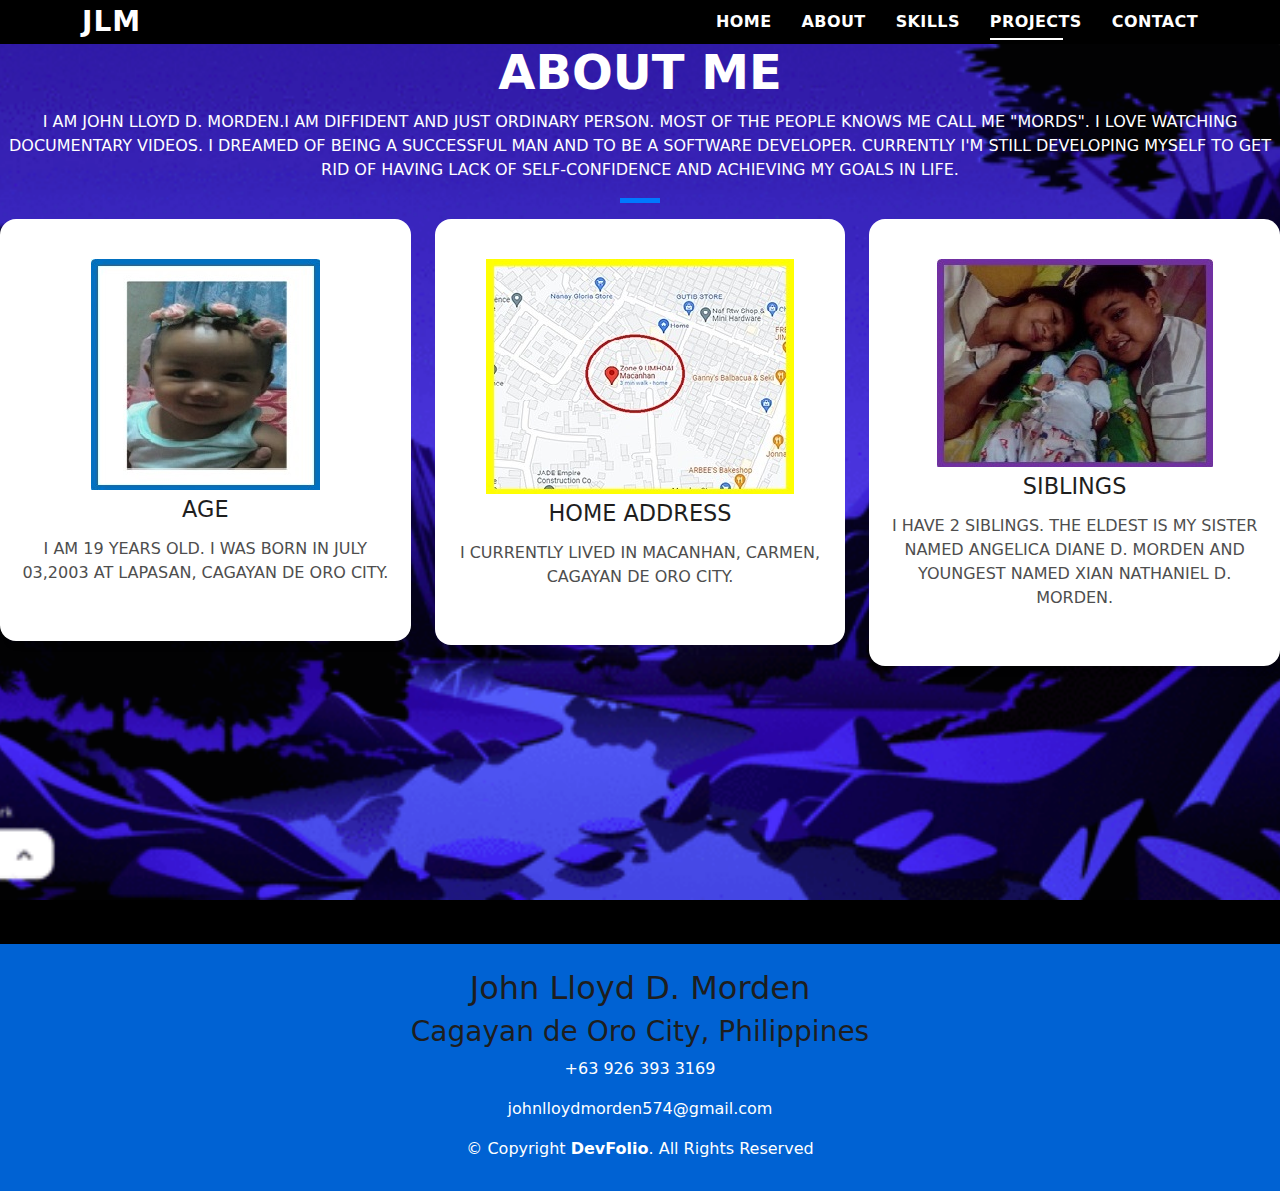
<file: about.html>
<!DOCTYPE html>
<html lang="en">

<head>
  <meta charset="utf-8">
  <meta content="width=device-width, initial-scale=1.0" name="viewport">

  <title>JLM </title>
  <meta content="" name="description">
  <meta content="" name="keywords">

  <!-- Favicons -->
  <link href="assets/img/favicon.png" rel="icon">
  <link href="assets/img/apple-touch-icon.png" rel="apple-touch-icon">

  <!-- Vendor CSS Files -->
  <link href="assets/vendor/bootstrap/css/bootstrap.min.css" rel="stylesheet">
  <link href="assets/vendor/bootstrap-icons/bootstrap-icons.css" rel="stylesheet">
  <link href="assets/vendor/glightbox/css/glightbox.min.css" rel="stylesheet">
  <link href="assets/vendor/swiper/swiper-bundle.min.css" rel="stylesheet">

  <!-- Template Main CSS File -->
  <link href="assets/css/style.css" rel="stylesheet">

  <!-- =======================================================
  * Template Name: DevFolio - v4.10.0
  * Template URL: https://bootstrapmade.com/devfolio-bootstrap-portfolio-html-template/
  * Author: BootstrapMade.com
  * License: https://bootstrapmade.com/license/
  ======================================================== -->
</head>

<body>

  <!-- ======= Header ======= -->
  <header id="header" class="fixed-top">
    <div class="container d-flex align-items-center justify-content-between">

      <h1 class="logo"><a href="index.html">JLM</a></h1>
      <!-- Uncomment below if you prefer to use an image logo -->
      <!-- <a href="index.html" class="logo"><img src="assets/img/logo.png" alt="" class="img-fluid"></a>-->

      <nav id="navbar" class="navbar">
        <ul>
          <li><a class="nav-link " href="index.html">Home</a></li>
          
          <li><a class="nav-link" href="about.html">About</a></li>
          <li><a class="nav-link" href="skills.html">Skills</a></li>
          <li><a class="nav-link active" href="projects.html">Projects</a></li>
          <li><a class="nav-link" href="contact.html">Contact</a></li>
        
          
        </ul>
        <i class="bi bi-list mobile-nav-toggle"></i>
      </nav><!-- .navbar -->

    </div>
  </header><!-- End Header -->
</body>
</body>
<body>

    <!-- ======= About Section ======= -->
    <section id="about" class="services-mf pt-30 route">
        <div id="hero" class="hero route bg-image" style="background-image: url(assets/img/b1.gif)">
          <div class="row">
            <div class="col-sm-12">
              <div class="title-box text-center">
                <h3 class="title-a">
                  About Me
                </h3>
                <p class="subtitle-a">
                  I AM JOHN LLOYD D. MORDEN.I AM DIFFIDENT AND JUST ORDINARY PERSON. 
                  MOST OF THE PEOPLE KNOWS ME CALL ME "MORDS". I LOVE WATCHING DOCUMENTARY VIDEOS. 
                  I DREAMED OF BEING A SUCCESSFUL MAN AND TO BE A SOFTWARE DEVELOPER.
                  CURRENTLY I'M STILL DEVELOPING MYSELF TO GET RID OF HAVING LACK OF SELF-CONFIDENCE AND ACHIEVING MY GOALS IN LIFE. 
  
  
                </p>
                <div class="line-mf"></div>
              </div>
            </div>
          </div>
          <div class="row">
            <div class="col-md-4">
              <div class="service-box">
                <div class="work-img">
                  <img src="assets/img/born.jpg" alt="" class="img-fluid">
                </div>
                <div class="service-content">
                  <h2 class="s-title">AGE</h2>
                  <p class="s-description text-center-justify">
                  I AM 19 YEARS OLD. I WAS BORN IN JULY 03,2003 AT LAPASAN, CAGAYAN DE ORO CITY.       
                  </p>
                </div>
              </div>
            </div>
            <div class="col-md-4">
              <div class="service-box">
                <div class="work-img">
                  <img src="assets/img/address.jpg" alt="" class="img-fluid">
                </div>
                <div class="service-content">
                  <h2 class="s-title">Home Address</h2>
                  <p class="s-description text-center-justify">
                    I CURRENTLY LIVED IN MACANHAN, CARMEN, CAGAYAN DE ORO CITY.
  
                  </p>
                </div>
              </div>
            </div>
            <div class="col-md-4">
              <div class="service-box">
                <div class="work-img">
                  <img src="assets/img/sibs.jpg" alt="" class="img-fluid">
                </div>
                <div class="service-content">
                  <h2 class="s-title">SIBLINGS</h2>
                  <p class="s-description text-center">
                    I HAVE 2 SIBLINGS. THE ELDEST IS MY SISTER NAMED ANGELICA DIANE D. MORDEN AND YOUNGEST NAMED XIAN NATHANIEL D. MORDEN.
                  </p>
                </div>
              </div>
            </div>
            
          </div>
        </div>
      </section><!-- End Services Section -->
  
  
    <!-- ======= Footer ======= -->
  <footer>
    <div class="footer wow fadeIn" data-wow-delay="0.5s">
      <div class="container-fluid">
          <div class="container">
              <div class="footer-info">
                  <h2>John Lloyd D. Morden</h2>
                  <h3> Cagayan de Oro City, Philippines</h3>
                  <div class="footer-menu">
                      <p>+63 926 393 3169</p>
                      <p>johnlloydmorden574@gmail.com</p>
                  </div>
                  <div class="footer-social">
                      <a href="https://www.facebook.com/johnlloyd.morden.9"><i class="fab fa-facebook-f"></i></a>
                      <a href="https://www.youtube.com/channel/UCdOK4f7aM480n1m1QAoEcnA"><i class="fab fa-youtube"></i></a>
                      <a href="https://twitter.com/majapam"><i class="fab fa-instagram"></i></a>
                  </div>
              </div>
          </div>
    <div class="container">
      <div class="row">
        <div class="col-sm-12">
          <div class="copyright-box">
            <p class="copyright">&copy; Copyright <strong>DevFolio</strong>. All Rights Reserved</p>
            <div class="credits">
              <!--
              All the links in the footer should remain intact.
              You can delete the links only if you purchased the pro version.
              Licensing information: https://bootstrapmade.com/license/
              Purchase the pro version with working PHP/AJAX contact form: https://bootstrapmade.com/buy/?theme=DevFolio
            -->

            </div>
          </div>
        </div>
      </div>
    </div>
  </footer><!-- End  Footer -->

  <div id="preloader"></div>
  <a href="#" class="back-to-top d-flex align-items-center justify-content-center"><i class="bi bi-arrow-up-short"></i></a>

  <!-- Vendor JS Files -->
  <script src="assets/vendor/purecounter/purecounter_vanilla.js"></script>
  <script src="assets/vendor/bootstrap/js/bootstrap.bundle.min.js"></script>
  <script src="assets/vendor/glightbox/js/glightbox.min.js"></script>
  <script src="assets/vendor/swiper/swiper-bundle.min.js"></script>
  <script src="assets/vendor/typed.js/typed.min.js"></script>
  <script src="assets/vendor/php-email-form/validate.js"></script>

  <!-- Template Main JS File -->
  <script src="assets/js/main.js"></script>


</body>

</html>
</file>
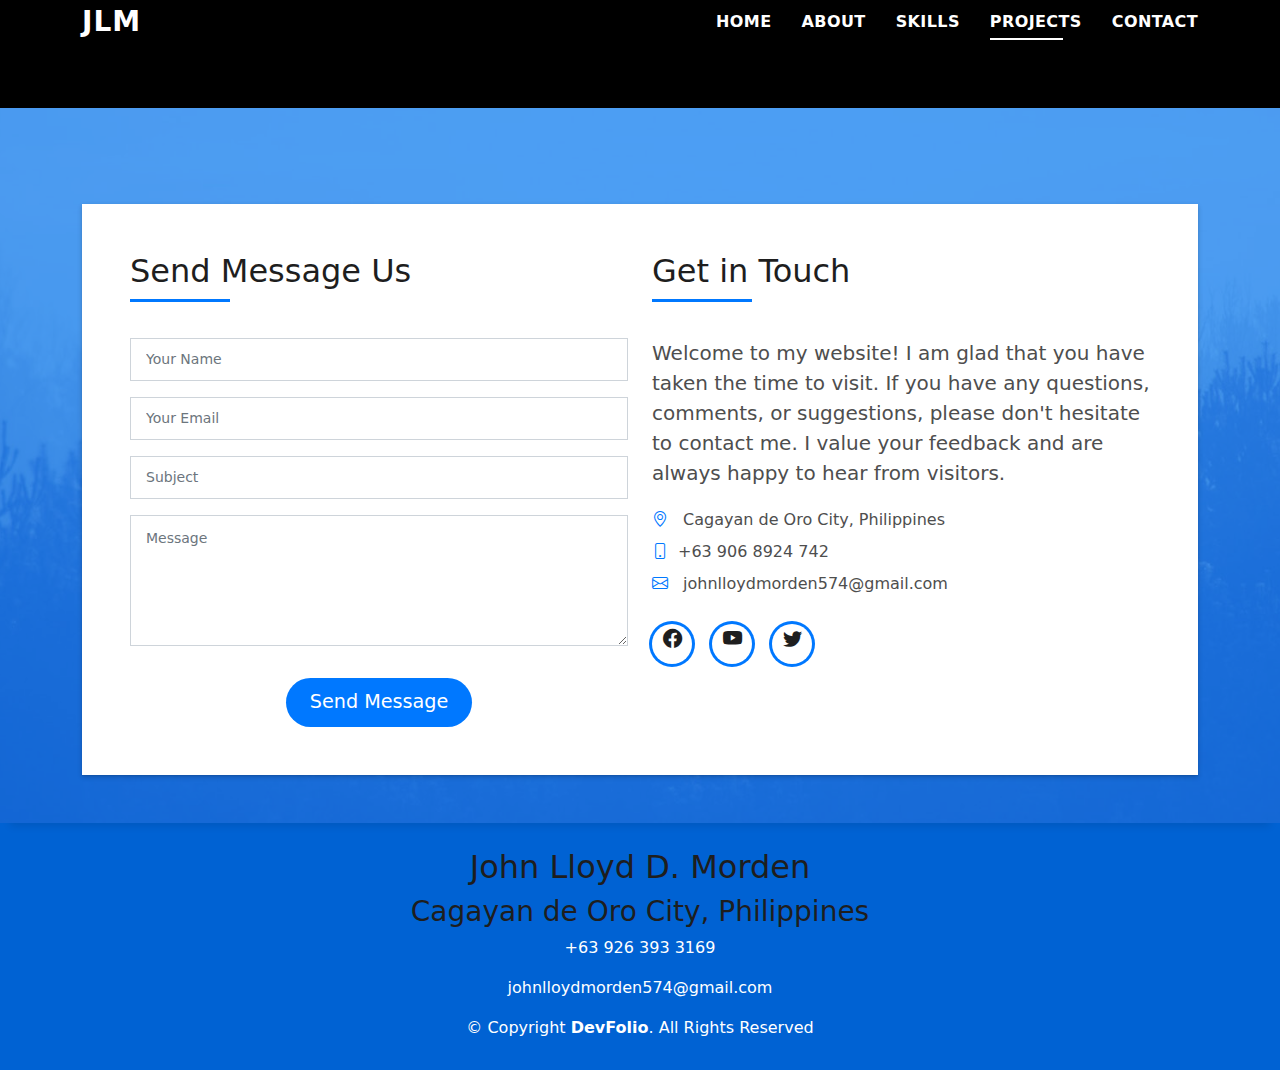
<file: contact.html>
<!DOCTYPE html>
<html lang="en">

<head>
  <meta charset="utf-8">
  <meta content="width=device-width, initial-scale=1.0" name="viewport">

  <title>JLM </title>
  <meta content="" name="description">
  <meta content="" name="keywords">

  <!-- Favicons -->
  <link href="assets/img/favicon.png" rel="icon">
  <link href="assets/img/apple-touch-icon.png" rel="apple-touch-icon">

  <!-- Vendor CSS Files -->
  <link href="assets/vendor/bootstrap/css/bootstrap.min.css" rel="stylesheet">
  <link href="assets/vendor/bootstrap-icons/bootstrap-icons.css" rel="stylesheet">
  <link href="assets/vendor/glightbox/css/glightbox.min.css" rel="stylesheet">
  <link href="assets/vendor/swiper/swiper-bundle.min.css" rel="stylesheet">

  <!-- Template Main CSS File -->
  <link href="assets/css/style.css" rel="stylesheet">

  <!-- =======================================================
  * Template Name: DevFolio - v4.10.0
  * Template URL: https://bootstrapmade.com/devfolio-bootstrap-portfolio-html-template/
  * Author: BootstrapMade.com
  * License: https://bootstrapmade.com/license/
  ======================================================== -->
</head>

<body>

  <!-- ======= Header ======= -->
  <header id="header" class="fixed-top">
    <div class="container d-flex align-items-center justify-content-between">

      <h1 class="logo"><a href="index.html">JLM</a></h1>
      <!-- Uncomment below if you prefer to use an image logo -->
      <!-- <a href="index.html" class="logo"><img src="assets/img/logo.png" alt="" class="img-fluid"></a>-->

      <nav id="navbar" class="navbar">
        <ul>
          <li><a class="nav-link " href="index.html">Home</a></li>
          
          <li><a class="nav-link" href="about.html">About</a></li>
          <li><a class="nav-link" href="skills.html">Skills</a></li>
          <li><a class="nav-link active" href="projects.html">Projects</a></li>
          <li><a class="nav-link" href="contact.html">Contact</a></li>
        
          
        </ul>
        <i class="bi bi-list mobile-nav-toggle"></i>
      </nav><!-- .navbar -->

    </div>
  </header><!-- End Header -->
</body>
</body>
<body>
     <!-- ======= Contact Section ======= -->
     <section id="contact" class="paralax-mf footer-paralax bg-image sect-mt4 route" style="background-image: url(assets/img/overlay-bg.jpg)">
        <div class="overlay-mf"></div>
        <div class="container">
          <div class="row">
            <div class="col-sm-12">
              <div class="contact-mf">
                <div id="contact" class="box-shadow-full">
                  <div class="row">
                    <div class="col-md-6">
                      <div class="title-box-2">
                        <h5 class="title-left">
                          Send Message Us
                        </h5>
                      </div>
                      <div>
                        <form action="forms/contact.php" method="post" role="form" class="php-email-form">
                          <div class="row">
                            <div class="col-md-12 mb-3">
                              <div class="form-group">
                                <input type="text" name="name" class="form-control" id="name" placeholder="Your Name" required>
                              </div>
                            </div>
                            <div class="col-md-12 mb-3">
                              <div class="form-group">
                                <input type="email" class="form-control" name="email" id="email" placeholder="Your Email" required>
                              </div>
                            </div>
                            <div class="col-md-12 mb-3">
                              <div class="form-group">
                                <input type="text" class="form-control" name="subject" id="subject" placeholder="Subject" required>
                              </div>
                            </div>
                            <div class="col-md-12">
                              <div class="form-group">
                                <textarea class="form-control" name="message" rows="5" placeholder="Message" required></textarea>
                              </div>
                            </div>
                            <div class="col-md-12 text-center my-3">
                              <div class="loading">Loading</div>
                              <div class="error-message"></div>
                              <div class="sent-message">Your message has been sent. Thank you!</div>
                            </div>
                            <div class="col-md-12 text-center">
                              <button type="submit" class="button button-a button-big button-rouded">Send Message</button>
                            </div>
                          </div>
                        </form>
                      </div>
                    </div>
                    <div class="col-md-6">
                      <div class="title-box-2 pt-4 pt-md-0">
                        <h5 class="title-left">
                          Get in Touch
                        </h5>
                      </div>
                      <div class="more-info">
                        <p class="lead">
                          Welcome to my website! I am glad that you have taken the time to visit. 
                          If you have any questions, comments, or suggestions, please don't hesitate to 
                          contact me. I value your feedback and are always happy to hear from visitors.
  
                        </p>
                        <ul class="list-ico">
                          <li><span class="bi bi-geo-alt"></span> Cagayan de Oro City, Philippines</li>
                          <li><span class="bi bi-phone"></span>+63 906 8924 742</li>
                          <li><span class="bi bi-envelope"></span> johnlloydmorden574@gmail.com</li>
                        </ul>
                      </div>
                      <div class="socials">
                        <ul>
                          <li><a href="https://www.facebook.com/johnlloyd.morden.9"><span class="ico-circle"><i class="bi bi-facebook"></i></span></a></li>
                          <li><a href="https://www.youtube.com/channel/UCdOK4f7aM480n1m1QAoEcnA"><span class="ico-circle"><i class="bi bi-youtube"></i></span></a></li>
                          <li><a href="https://twitter.com/majapam"><span class="ico-circle"><i class="bi bi-twitter"></i></span></a></li>
                        </ul>
                      </div>
                    </div>
                  </div>
                </div>
              </div>
            </div>
          </div>
        </div>
      </section><!-- End Contact Section -->
          <!-- ======= Footer ======= -->
  <footer>
    <div class="footer wow fadeIn" data-wow-delay="0.5s">
      <div class="container-fluid">
          <div class="container">
              <div class="footer-info">
                  <h2>John Lloyd D. Morden</h2>
                  <h3> Cagayan de Oro City, Philippines</h3>
                  <div class="footer-menu">
                      <p>+63 926 393 3169</p>
                      <p>johnlloydmorden574@gmail.com</p>
                  </div>
                  <div class="footer-social">
                      <a href="https://www.facebook.com/johnlloyd.morden.9"><i class="fab fa-facebook-f"></i></a>
                      <a href="https://www.youtube.com/channel/UCdOK4f7aM480n1m1QAoEcnA"><i class="fab fa-youtube"></i></a>
                      <a href="https://twitter.com/majapam"><i class="fab fa-instagram"></i></a>
                  </div>
              </div>
          </div>
    <div class="container">
      <div class="row">
        <div class="col-sm-12">
          <div class="copyright-box">
            <p class="copyright">&copy; Copyright <strong>DevFolio</strong>. All Rights Reserved</p>
            <div class="credits">
              <!--
              All the links in the footer should remain intact.
              You can delete the links only if you purchased the pro version.
              Licensing information: https://bootstrapmade.com/license/
              Purchase the pro version with working PHP/AJAX contact form: https://bootstrapmade.com/buy/?theme=DevFolio
            -->

            </div>
          </div>
        </div>
      </div>
    </div>
  </footer><!-- End  Footer -->

  <div id="preloader"></div>
  <a href="#" class="back-to-top d-flex align-items-center justify-content-center"><i class="bi bi-arrow-up-short"></i></a>

  <!-- Vendor JS Files -->
  <script src="assets/vendor/purecounter/purecounter_vanilla.js"></script>
  <script src="assets/vendor/bootstrap/js/bootstrap.bundle.min.js"></script>
  <script src="assets/vendor/glightbox/js/glightbox.min.js"></script>
  <script src="assets/vendor/swiper/swiper-bundle.min.js"></script>
  <script src="assets/vendor/typed.js/typed.min.js"></script>
  <script src="assets/vendor/php-email-form/validate.js"></script>

  <!-- Template Main JS File -->
  <script src="assets/js/main.js"></script>

</body>

</html>
</file>
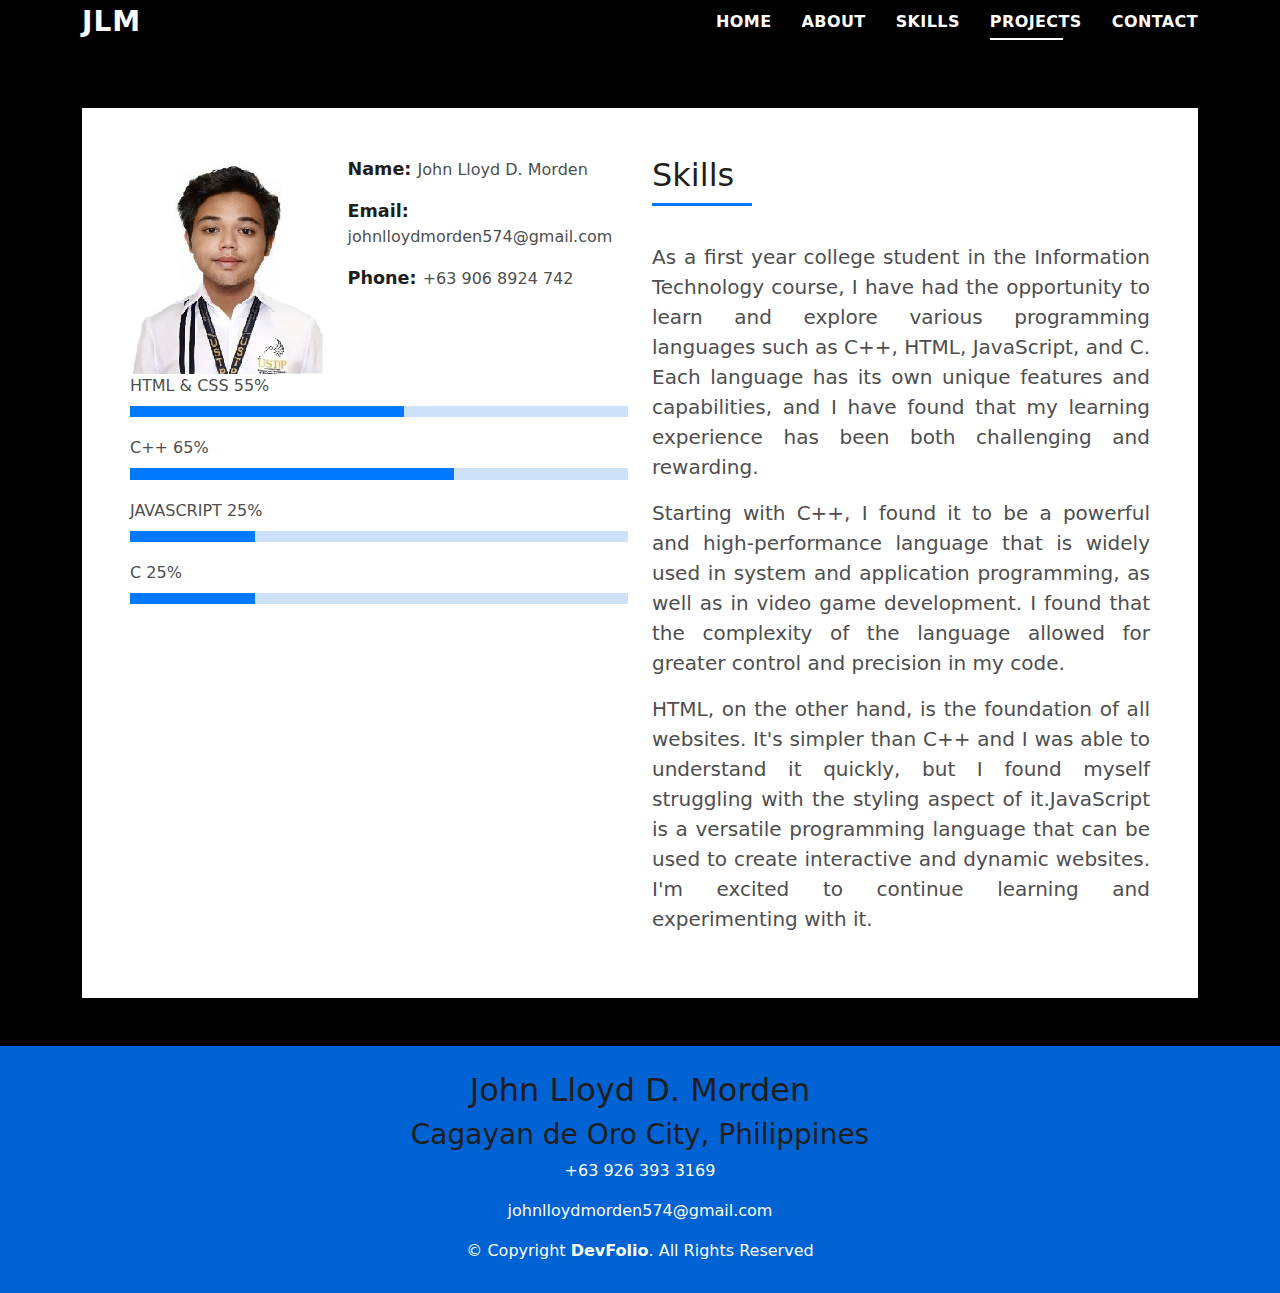
<file: skills.html>
<!DOCTYPE html>
<html lang="en">

<head>
  <meta charset="utf-8">
  <meta content="width=device-width, initial-scale=1.0" name="viewport">

  <title>JLM </title>
  <meta content="" name="description">
  <meta content="" name="keywords">

  <!-- Favicons -->
  <link href="assets/img/favicon.png" rel="icon">
  <link href="assets/img/apple-touch-icon.png" rel="apple-touch-icon">

  <!-- Vendor CSS Files -->
  <link href="assets/vendor/bootstrap/css/bootstrap.min.css" rel="stylesheet">
  <link href="assets/vendor/bootstrap-icons/bootstrap-icons.css" rel="stylesheet">
  <link href="assets/vendor/glightbox/css/glightbox.min.css" rel="stylesheet">
  <link href="assets/vendor/swiper/swiper-bundle.min.css" rel="stylesheet">

  <!-- Template Main CSS File -->
  <link href="assets/css/style.css" rel="stylesheet">

  <!-- =======================================================
  * Template Name: DevFolio - v4.10.0
  * Template URL: https://bootstrapmade.com/devfolio-bootstrap-portfolio-html-template/
  * Author: BootstrapMade.com
  * License: https://bootstrapmade.com/license/
  ======================================================== -->
</head>

<body>

  <!-- ======= Header ======= -->
  <header id="header" class="fixed-top">
    <div class="container d-flex align-items-center justify-content-between">

      <h1 class="logo"><a href="index.html">JLM</a></h1>
      <!-- Uncomment below if you prefer to use an image logo -->
      <!-- <a href="index.html" class="logo"><img src="assets/img/logo.png" alt="" class="img-fluid"></a>-->

      <nav id="navbar" class="navbar">
        <ul>
          <li><a class="nav-link " href="index.html">Home</a></li>
          
          <li><a class="nav-link" href="about.html">About</a></li>
          <li><a class="nav-link" href="skills.html">Skills</a></li>
          <li><a class="nav-link active" href="projects.html">Projects</a></li>
          <li><a class="nav-link" href="contact.html">Contact</a></li>
        
          
        </ul>
        <i class="bi bi-list mobile-nav-toggle"></i>
      </nav><!-- .navbar -->

    </div>
  </header><!-- End Header -->
</body>
</body>
<body>
<!-- ======= Portfolio Section ======= -->
<section id="portfolio" class="portfolio-mf sect-pt4 route">
    <div class="container">
    <div class="row">
      <div class="col-sm-12">
        <div class="box-shadow-full">
          <div class="row">
            <div class="col-md-6">
              <div class="row">
                <div class="col-sm-6 col-md-5">
                  <div class="about-img">
                    <img src="assets/img/2x2.jpg" alt="" class="img-fluid">
                  </div>
                </div>
                <div class="col-sm-6 col-md-7">
                  <div class="about-info">
                    <p><span class="title-s">Name: </span> <span>John Lloyd D. Morden</span></p>
                    <p><span class="title-s">Email: </span> <span>johnlloydmorden574@gmail.com</span></p>
                    <p><span class="title-s">Phone: </span> <span>+63 906 8924 742</span></p>
                  </div>
                </div>
              </div>
              <div class="skill-mf">
                <span>HTML & CSS</span> <span class="pull-right">55%</span>
                <div class="progress">
                  <div class="progress-bar" role="progressbar" style="width: 55%;" aria-valuenow="55" aria-valuemin="0"
                    aria-valuemax="100"></div>
                </div>
                <span>C++</span> <span class="pull-right">65%</span>
                <div class="progress">
                  <div class="progress-bar" role="progressbar" style="width: 65%" aria-valuenow="65" aria-valuemin="0"
                    aria-valuemax="100"></div>
                </div>
                <span>JAVASCRIPT</span> <span class="pull-right">25%</span>
                <div class="progress">
                  <div class="progress-bar" role="progressbar" style="width: 25%" aria-valuenow="25" aria-valuemin="0"
                    aria-valuemax="100"></div>
                </div>
                <span>C</span> <span class="pull-right">25%</span>
                <div class="progress">
                  <div class="progress-bar" role="progressbar" style="width: 25%" aria-valuenow="25" aria-valuemin="0"
                    aria-valuemax="100"></div>
                </div>
              </div>
            </div>
            <div class="col-md-6">
              <div class="Skills pt-4 pt-md-0">
                <div class="title-box-2">
                  <h5 class="title-left">
                    Skills
                  </h5>
                </div>
                <p class="lead" style="text-align: justify;">
                  As a first year college student in the Information Technology course, 
                  I have had the opportunity to learn and explore various 
                  programming languages such as C++, HTML, JavaScript, and C. Each language has its 
                  own unique features and capabilities, and I have found that my learning experience 
                  has been both challenging and rewarding.
                </p>
                <p class="lead" style="text-align: justify;">
                  Starting with C++, I found it to be a powerful and high-performance language that is widely 
                  used in system and application programming, as well as in video game development. 
                  I found that the complexity of the language allowed for greater control and precision in my code. 
                
                </p>
                <p class="lead" style="text-align: justify;">
                  HTML, on the other hand, is the foundation of all websites. 
                  It's simpler than C++ and I was able to understand it quickly, but 
                  I found myself struggling with the styling aspect of it.JavaScript is a versatile 
                  programming language that can be used to create interactive and dynamic websites. 
                  I'm excited to continue learning and experimenting with it.
                </p>
              </div>
            </div>
          </div>
        </div>
      </div>
    </div>
  </div>


  </section><!-- End Portfolio Section -->

 <!-- ======= Footer ======= -->
  <footer>
    <div class="footer wow fadeIn" data-wow-delay="0.5s">
      <div class="container-fluid">
          <div class="container">
              <div class="footer-info">
                  <h2>John Lloyd D. Morden</h2>
                  <h3> Cagayan de Oro City, Philippines</h3>
                  <div class="footer-menu">
                      <p>+63 926 393 3169</p>
                      <p>johnlloydmorden574@gmail.com</p>
                  </div>
                  <div class="footer-social">
                      <a href="https://www.facebook.com/johnlloyd.morden.9"><i class="fab fa-facebook-f"></i></a>
                      <a href="https://www.youtube.com/channel/UCdOK4f7aM480n1m1QAoEcnA"><i class="fab fa-youtube"></i></a>
                      <a href="https://twitter.com/majapam"><i class="fab fa-instagram"></i></a>
                  </div>
              </div>
          </div>
    <div class="container">
      <div class="row">
        <div class="col-sm-12">
          <div class="copyright-box">
            <p class="copyright">&copy; Copyright <strong>DevFolio</strong>. All Rights Reserved</p>
            <div class="credits">
              <!--
              All the links in the footer should remain intact.
              You can delete the links only if you purchased the pro version.
              Licensing information: https://bootstrapmade.com/license/
              Purchase the pro version with working PHP/AJAX contact form: https://bootstrapmade.com/buy/?theme=DevFolio
            -->

            </div>
          </div>
        </div>
      </div>
    </div>
  </footer><!-- End  Footer -->

  <div id="preloader"></div>
  <a href="#" class="back-to-top d-flex align-items-center justify-content-center"><i class="bi bi-arrow-up-short"></i></a>

  <!-- Vendor JS Files -->
  <script src="assets/vendor/purecounter/purecounter_vanilla.js"></script>
  <script src="assets/vendor/bootstrap/js/bootstrap.bundle.min.js"></script>
  <script src="assets/vendor/glightbox/js/glightbox.min.js"></script>
  <script src="assets/vendor/swiper/swiper-bundle.min.js"></script>
  <script src="assets/vendor/typed.js/typed.min.js"></script>
  <script src="assets/vendor/php-email-form/validate.js"></script>

  <!-- Template Main JS File -->
  <script src="assets/js/main.js"></script>

</body>

</html>
</file>
<file: assets/css/style.css>
/**
* Template Name: DevFolio - v4.10.0
* Template URL: https://bootstrapmade.com/devfolio-bootstrap-portfolio-html-template/
* Author: BootstrapMade.com
* License: https://bootstrapmade.com/license/
*/

/*--------------------------------------------------------------
# General
--------------------------------------------------------------*/
body {
  background-color: #000000;
  color: #4e4e4e;
}

h1,
h2,
h3,
h4,
h5,
h6 {
  color: #1e1e1e;
}

a {
  color: #1e1e1e;
  text-decoration: none;
  transition: all 0.5s ease-in-out;
}

a:hover {
  color: #0078ff;
  text-decoration: none;
  transition: all 0.5s ease-in-out;
}

.p-r {
  position: relative;
}

.color-a {
  text-decoration: none;
  color: #0078ff;
}

.color-d {
  color: #f5f5f5;
}

.color-text-a {
  text-decoration: none;
  color: #4e4e4e;
}

.box-shadow,
.card-blog,
.work-box,
.service-box,
.paralax-mf {
  box-shadow: 0 13px 8px -10px rgba(0, 0, 0, 0.1);
}

.box-shadow-a,
.button:hover {
  text-decoration: none;
  box-shadow: 0 0 0 4px #cde1f8;
}

.display-5 {
  font-size: 2.5rem;
  font-weight: 300;
  line-height: 1.1;
}

.display-6 {
  font-size: 2rem;
  font-weight: 300;
  line-height: 1.1;
}

.avatar {
  width: 32px;
  height: 32px;
  margin-right: 4px;
  overflow: hidden;
}

.bg-image {
  background-repeat: no-repeat;
  background-attachment: fixed;
  background-size: cover;
  background-position: center center;
}

@media (max-width: 1024px) {
  .bg-image {
    background-attachment: scroll;
  }
}

.overlay-mf {
  background-color: #0078ff;
}

.overlay-mf {
  position: absolute;
  top: 0;
  left: 0px;
  padding: 0;
  height: 100%;
  width: 100%;
  opacity: 0.7;
}

.paralax-mf {
  position: relative;
  padding: 8rem 0;
}

.display-table {
  width: 100%;
  height: 100%;
  display: table;
}

.table-cell {
  display: table-cell;
  vertical-align: middle;
}

/*--/ Sections /--*/
.sect-4 {
  padding: 4rem 0;
}

.sect-pt4 {
  padding-top: 4rem;
}

.sect-mt4 {
  margin-top: 4rem;
}

/*--/ Title s /--*/
.title-s {
  font-weight: 600;
  color: #1e1e1e;
  font-size: 1.1rem;
}

/*--/ Title A /--*/
.title-box {
  margin-bottom: 1rem;
}

.title-a {
  text-decoration: none;
  font-size: 3rem;
  font-weight: bold;
  text-transform: uppercase;
  color: #ffffff;
}

.subtitle-a {
  text-decoration: none;
  color: #ffffff;
}

.line-mf {
  width: 40px;
  height: 5px;
  background-color: #0078ff;
  margin: 0 auto;
}

/*--/ Title Left /--*/
.title-box-2 {
  margin-bottom: 3rem;
}

.title-left {
  font-size: 2rem;
  position: relative;
}

.title-left:before {
  content: "";
  position: absolute;
  height: 3px;
  background-color: #0078ff;
  width: 100px;
  bottom: -12px;
}

/*------/ Box /------*/
.box-pl2 {
  padding-left: 2rem;
}

.box-shadow-full {
  padding: 3rem 1.25rem;
  position: relative;
  background-color: #fff;
  margin-bottom: 3rem;
  z-index: 2;
  box-shadow: 0 1px 1px 0 rgba(0, 0, 0, 0.06), 0 2px 5px 0 rgba(0, 0, 0, 0.2);
}

@media (min-width: 768px) {
  .box-shadow-full {
    padding: 3rem;
  }
}

/*------/ Socials /------*/
.socials {
  padding: 1.5rem 0;
}

.socials ul li {
  display: inline-block;
}

.socials .ico-circle {
  height: 40px;
  width: 40px;
  font-size: 1.2rem;
  border-radius: 50%;
  line-height: 1.6;
  margin: 0 15px 0 0;
  box-shadow: 0 0 0 3px #0078ff;
  transition: all 500ms ease;
}

.socials .ico-circle:hover {
  background-color: #0078ff;
  color: #fff;
  box-shadow: 0 0 0 3px #cde1f8;
  transition: all 500ms ease;
}

/*------/ Ul resect /------*/
.ul-resect,
.widget-tags ul,
.widget-sidebar .list-sidebar,
.box-comments .list-comments,
.blog-wrapper .post-meta ul,
.list-ico,
.socials ul {
  list-style: none;
  padding-left: 0;
  margin-bottom: 0;
}

.list-ico {
  line-height: 2;
}

.list-ico span {
  color: #0078ff;
  margin-right: 10px;
}

/*------/ Ico Circle /------*/
.ico-circle {
  height: 100px;
  width: 100px;
  font-size: 2rem;
  border-radius: 50%;
  line-height: 1.55;
  margin: 0 auto;
  text-align: center;
  box-shadow: 0 0 0 10px #0078ff;
  display: block;
}

/*------/ Owl Carousel /------*/
.owl-theme .owl-dots {
  text-align: center;
  margin-top: 18px;
}

.owl-theme .owl-dots .owl-dot {
  display: inline-block;
}

.owl-theme .owl-dots .owl-dot span {
  width: 18px;
  height: 7px;
  margin: 5px 5px;
  background: #cde1f8;
  border: 0px solid #cde1f8;
  display: block;
  transition: all 0.6s ease-in-out;
  cursor: pointer;
}

.owl-theme .owl-dots .owl-dot:hover span {
  background-color: #cde1f8;
}

.owl-theme .owl-dots .owl-dot.active span {
  background-color: #1B1B1B;
  width: 25px;
}

/*--/ Scrolltop s /--*/
.scrolltop-mf {
  position: relative;
  display: none;
}

.scrolltop-mf span {
  z-index: 999;
  position: fixed;
  width: 42px;
  height: 42px;
  background-color: #0078ff;
  opacity: 0.7;
  font-size: 1.6rem;
  line-height: 1.5;
  text-align: center;
  color: #fff;
  top: auto;
  left: auto;
  right: 30px;
  bottom: 50px;
  cursor: pointer;
  border-radius: 50%;
}

/*--------------------------------------------------------------
# Back to top button
--------------------------------------------------------------*/
.back-to-top {
  position: fixed;
  visibility: hidden;
  opacity: 0;
  right: 15px;
  bottom: 15px;
  z-index: 996;
  background: #0078ff;
  width: 40px;
  height: 40px;
  border-radius: 50px;
  transition: all 0.4s;
}

.back-to-top i {
  font-size: 28px;
  color: #fff;
  line-height: 0;
}

.back-to-top:hover {
  background: #298eff;
  color: #fff;
}

.back-to-top.active {
  visibility: visible;
  opacity: 1;
}

/*------/ Prelaoder /------*/
#preloader {
  position: fixed;
  top: 0;
  left: 0;
  right: 0;
  bottom: 0;
  z-index: 9999;
  overflow: hidden;
  background: #fff;
}

#preloader:before {
  content: "";
  position: fixed;
  top: calc(50% - 30px);
  left: calc(50% - 30px);
  border: 6px solid #f2f2f2;
  border-top: 6px solid #0078ff;
  border-radius: 50%;
  width: 60px;
  height: 60px;
  -webkit-animation: animate-preloader 1s linear infinite;
  animation: animate-preloader 1s linear infinite;
}

@-webkit-keyframes animate-preloader {
  0% {
    transform: rotate(0deg);
  }

  100% {
    transform: rotate(360deg);
  }
}

@keyframes animate-preloader {
  0% {
    transform: rotate(0deg);
  }

  100% {
    transform: rotate(360deg);
  }
}

/*------/ Button /------*/
.button {
  display: inline-block;
  padding: 0.3rem 0.6rem;
  text-align: center;
  vertical-align: middle;
  -webkit-user-select: none;
  -moz-user-select: none;
  user-select: none;
  font-size: 1rem;
  border-radius: 0.3rem;
  border: 1px solid transparent;
  transition: all 500ms ease;
  cursor: pointer;
}

.button:focus {
  outline: 0;
}

.button:hover {
  background-color: #0062d3;
  color: #fff;
  transition: all 500ms ease;
}

.button-a {
  text-decoration: none;
  background-color: #0078ff;
  color: #fff;
  border-color: #cde1f8;
}

.button-big {
  padding: 0.9rem 2.3rem;
  font-size: 1.2rem;
}

.button-rouded {
  border-radius: 5rem;
}

.btn-lg {
  padding: 0.5rem 1rem;
  font-size: 1.25rem;
  line-height: 1.5;
  border-radius: 0.3rem;
}

/*--------------------------------------------------------------
# Header
--------------------------------------------------------------*/
#header {
  transition: all 0.5s;
  z-index: 997;
  padding: 0px 0;
}

#header .logo {
  font-size: 28px;
  margin: 0;
  padding: 10;
  font-weight: 600;
  letter-spacing: 1px;
}

#header .logo a {
  color: #fff;
}

#header .logo img {
  max-height: 40px;
}

#header.header-scrolled {
  background: rgba(0, 0, 0, 0.9);
  padding: 12px 0;
}

/*--------------------------------------------------------------
# Navigation Menu
--------------------------------------------------------------*/
/**
* Desktop Navigation 
*/
.navbar {
  padding: 0;
}

.navbar ul {
  margin: 0;
  padding: 0;
  display: flex;
  list-style: none;
  align-items: center;
}

.navbar li {
  position: relative;
}

.navbar>ul>li {
  white-space: nowrap;
  padding: 10px 0 10px 30px;
}

.navbar a,
.navbar a:focus {
  display: flex;
  align-items: center;
  justify-content: space-between;
  color: #fff;
  font-size: 16px;
  font-weight: 600;
  padding: 0;
  white-space: nowrap;
  transition: 0.3s;
  letter-spacing: 0.4px;
  position: relative;
  text-transform: uppercase;
}

.navbar a i,
.navbar a:focus i {
  font-size: 12px;
  line-height: 0;
  margin-left: 5px;
}

.navbar>ul>li>a:before {
  content: "";
  position: absolute;
  width: 100%;
  height: 2px;
  bottom: -6px;
  left: 0;
  width: 0;
  background-color: #fff;
  visibility: hidden;
  transition: all 0.3s ease-in-out 0s;
}

.navbar a:hover:before,
.navbar li:hover>a:before,
.navbar .active:before {
  visibility: visible;
  width: 80%;
}

.navbar a:hover,
.navbar .active,
.navbar .active:focus,
.navbar li:hover>a {
  color: #fff;
}

.navbar .dropdown ul {
  display: block;
  position: absolute;
  left: 30px;
  top: calc(100% + 30px);
  margin: 0;
  padding: 10px 0;
  z-index: 99;
  opacity: 0;
  visibility: hidden;
  background: #fff;
  box-shadow: 0px 0px 30px rgba(127, 137, 161, 0.25);
  transition: 0.3s;
}

.navbar .dropdown ul li {
  min-width: 200px;
}

.navbar .dropdown ul a {
  padding: 10px 20px;
  font-size: 14px;
  text-transform: none;
  color: #4e4e4e;
}

.navbar .dropdown ul a i {
  font-size: 12px;
}

.navbar .dropdown ul a:hover,
.navbar .dropdown ul .active:hover,
.navbar .dropdown ul li:hover>a {
  color: #0078ff;
}

.navbar .dropdown:hover>ul {
  opacity: 1;
  top: 100%;
  visibility: visible;
}

.navbar .dropdown .dropdown ul {
  top: 0;
  left: calc(100% - 30px);
  visibility: hidden;
}

.navbar .dropdown .dropdown:hover>ul {
  opacity: 1;
  top: 0;
  left: 100%;
  visibility: visible;
}

@media (max-width: 1366px) {
  .navbar .dropdown .dropdown ul {
    left: -90%;
  }

  .navbar .dropdown .dropdown:hover>ul {
    left: -100%;
  }
}

/**
* Mobile Navigation 
*/
.mobile-nav-toggle {
  color: #fff;
  font-size: 28px;
  cursor: pointer;
  display: none;
  line-height: 0;
  transition: 0.5s;
}

@media (max-width: 991px) {
  .mobile-nav-toggle {
    display: block;
  }

  .navbar ul {
    display: none;
  }
}

.navbar-mobile {
  position: fixed;
  overflow: hidden;
  top: 0;
  right: 0;
  left: 0;
  bottom: 0;
  background: rgba(78, 78, 78, 0.9);
  transition: 0.3s;
  z-index: 999;
}

.navbar-mobile .mobile-nav-toggle {
  position: absolute;
  top: 15px;
  right: 15px;
}

.navbar-mobile ul {
  display: block;
  position: absolute;
  top: 55px;
  right: 15px;
  bottom: 15px;
  left: 15px;
  padding: 10px 0;
  background-color: #fff;
  overflow-y: auto;
  transition: 0.3s;
}

.navbar-mobile>ul>li {
  padding: 0;
}

.navbar-mobile a:hover:before,
.navbar-mobile li:hover>a:before,
.navbar-mobile .active:before {
  visibility: hidden;
}

.navbar-mobile a,
.navbar-mobile a:focus {
  padding: 10px 20px;
  font-size: 15px;
  color: #4e4e4e;
}

.navbar-mobile a:hover,
.navbar-mobile .active,
.navbar-mobile li:hover>a {
  color: #0078ff;
}

.navbar-mobile .getstarted,
.navbar-mobile .getstarted:focus {
  margin: 15px;
}

.navbar-mobile .dropdown ul {
  position: static;
  display: none;
  margin: 10px 20px;
  padding: 10px 0;
  z-index: 99;
  opacity: 1;
  visibility: visible;
  background: #fff;
  box-shadow: 0px 0px 30px rgba(127, 137, 161, 0.25);
}

.navbar-mobile .dropdown ul li {
  min-width: 200px;
}

.navbar-mobile .dropdown ul a {
  padding: 10px 20px;
}

.navbar-mobile .dropdown ul a i {
  font-size: 12px;
}

.navbar-mobile .dropdown ul a:hover,
.navbar-mobile .dropdown ul .active:hover,
.navbar-mobile .dropdown ul li:hover>a {
  color: #0078ff;
}

.navbar-mobile .dropdown>.dropdown-active {
  display: block;
}

/*--------------------------------------------------------------
# Hero Section
--------------------------------------------------------------*/
.hero {
  height: 100vh;
  position: relative;
  color: #fff;
}

.hero .hero-content {
  text-align: center;
  position: absolute;
}

.hero .overlay-itro {
  background-color: rgba(0, 0, 0, 0.6);
  position: absolute;
  top: 0;
  left: 0px;
  padding: 0;
  height: 100%;
  width: 100%;
  opacity: 0.9;
}

.hero .hero-title {
  color: #fff;
  font-weight: 600;
  font-size: 3rem;
}

@media (min-width: 768px) {
  .hero .hero-title {
    font-size: 4.5rem;
  }
}

.hero .hero-subtitle {
  font-size: 1.5rem;
  font-weight: 600;
}

@media (min-width: 768px) {
  .hero .hero-subtitle {
    font-size: 2.5rem;
  }
}

.hero .text-slider-items {
  display: none;
}

.hero-single {
  height: 350px;
}

.hero-single .hero-content {
  margin-top: 30px;
}

.hero-single .hero-title {
  text-transform: uppercase;
  font-size: 3rem;
}

@media (min-width: 768px) {
  .hero-single .hero-title {
    font-size: 3.5rem;
  }
}

.hero-single .breadcrumb {
  background-color: transparent;
  color: #0078ff;
}

.hero-single .breadcrumb .breadcrumb-item:before {
  color: #cde1f8;
}

.hero-single .breadcrumb .breadcrumb-item.active {
  color: #cde1f8;
}

.hero-single .breadcrumb a {
  color: #fff;
}

/*--------------------------------------------------------------
# About
--------------------------------------------------------------*/
.about-mf .box-shadow-full {
  padding-top: 4rem;
  padding-bottom: 4rem;
}

.fixed-top {
  position: relative;
}
.about-mf .about-img {
  margin-bottom: 2rem;
}

.about-mf .about-img img {
  margin-left: 10px;
}

@media (min-width: 767px) {
  .about-mf .box-pl2 {
    margin-top: 3rem;
    padding-left: 0rem;
  }
}

.skill-mf span {
  color: #4e4e4e;
}

.skill-mf .progress {
  background-color: #cde1f8;
  margin: 0.5rem 0 1.2rem 0;
  border-radius: 0;
  height: 0.7rem;
}

.skill-mf .progress .progress-bar {
  height: 0.7rem;
  background-color: #0078ff;
}

/*--------------------------------------------------------------
# Services
--------------------------------------------------------------*/
.service-box {
  background-color: #fff;
  padding: 2.5rem 1.3rem;
  border-radius: 1rem;
  margin-bottom: 3rem;
  text-align: center;
}

.service-box:hover .ico-circle {
  transition: all 500ms ease;
  color: #fff;
  background-color: #0078ff;
  box-shadow: 0 0 0 10px #cde1f8;
}

.service-box .service-ico {
  margin-bottom: 1rem;
  color: #1e1e1e;
}

.service-box .ico-circle {
  transition: all 500ms ease;
  display: inline-flex;
  align-items: center;
  justify-content: center;
}

.service-box .ico-circle i {
  line-height: 0;
  font-size: 40px;
}

.service-box .s-title {
  font-size: 1.4rem;
  text-transform: uppercase;
  text-align: center;
  padding: 0.4rem 0;
}

.service-box .s-description {
  color: #4e4e4e;
}

/*--------------------------------------------------------------
# Counter
--------------------------------------------------------------*/
.counter-box {
  color: #fff;
  text-align: center;
}

@media (min-width: 577px) {
  .counter-box {
    margin-bottom: 1.8rem;
  }
}

.counter-ico {
  margin-bottom: 1rem;
}

.counter-ico .ico-circle {
  height: 60px;
  width: 60px;
  line-height: 1.5;
  box-shadow: 0 0 0 10px #cde1f8;
}

.counter-num .counter {
  font-size: 2rem;
  margin-bottom: 0;
}

/*--------------------------------------------------------------
# Portfolio
--------------------------------------------------------------*/
.work-box {
  margin-bottom: 3rem;
  -webkit-backface-visibility: hidden;
  backface-visibility: hidden;
  background-color: #fff;
}

.work-box:hover img {
  transform: scale(1.3);
}

.work-img {
  display: block;
  overflow: hidden;
}

.work-img img {
  transition: all 1s;
}

.work-content {
  padding: 2rem 3% 1rem 4%;
}

.work-content .w-more {
  color: #4e4e4e;
  font-size: 0.8rem;
}

.work-content .w-more .w-ctegory {
  color: #0078ff;
}

.work-content .w-like {
  font-size: 2.5rem;
  color: #0078ff;
  float: right;
}

.work-content .w-like a {
  color: #0078ff;
}

.work-content .w-like .num-like {
  font-size: 0.7rem;
}

.w-title {
  font-size: 1.2rem;
}

/*--------------------------------------------------------------
# Portfolio Details
--------------------------------------------------------------*/
.portfolio-details {
  padding-top: 40px;
}

.portfolio-details .portfolio-details-slider img {
  width: 100%;
}

.portfolio-details .portfolio-details-slider .swiper-pagination {
  margin-top: 20px;
  position: relative;
}

.portfolio-details .portfolio-details-slider .swiper-pagination .swiper-pagination-bullet {
  width: 12px;
  height: 12px;
  background-color: #fff;
  opacity: 1;
  border: 1px solid #0078ff;
}

.portfolio-details .portfolio-details-slider .swiper-pagination .swiper-pagination-bullet-active {
  background-color: #0078ff;
}

.portfolio-details .portfolio-info {
  padding: 30px;
  box-shadow: 0px 0 30px rgba(78, 78, 78, 0.08);
}

.portfolio-details .portfolio-info h3 {
  font-size: 22px;
  font-weight: 700;
  margin-bottom: 20px;
  padding-bottom: 20px;
  border-bottom: 1px solid #eee;
}

.portfolio-details .portfolio-info ul {
  list-style: none;
  padding: 0;
  font-size: 15px;
}

.portfolio-details .portfolio-info ul li+li {
  margin-top: 10px;
}

.portfolio-details .portfolio-description {
  padding-top: 30px;
}

.portfolio-details .portfolio-description h2 {
  font-size: 26px;
  font-weight: 700;
  margin-bottom: 20px;
}

.portfolio-details .portfolio-description p {
  padding: 0;
}

/*--------------------------------------------------------------
# Testimonials
--------------------------------------------------------------*/
.testimonial-box {
  color: #fff;
  text-align: center;
}

.testimonial-box .author-test {
  margin-top: 1rem;
}

.testimonial-box .author-test img {
  margin: 0 auto;
}

.testimonial-box .author {
  color: #fff;
  text-transform: uppercase;
  font-weight: 600;
  margin: 1rem 0;
  display: block;
  font-size: 1.4rem;
}

.testimonial-box .comit {
  font-size: 2rem;
  color: #0078ff;
  background-color: #fff;
  width: 52px;
  height: 52px;
  display: block;
  margin: 0 auto;
  border-radius: 50%;
  line-height: 1.6;
}

@media (min-width: 768px) {
  .testimonial-box .description {
    padding: 0 5rem;
  }
}

@media (min-width: 992px) {
  .testimonial-box .description {
    padding: 0 8rem;
  }
}

@media (min-width: 1200px) {
  .testimonial-box .description {
    padding: 0 13rem;
  }
}

.swiper-pagination {
  margin-top: 20px;
  position: relative;
}

.swiper-pagination .swiper-pagination-bullet {
  width: 12px;
  height: 12px;
  background-color: rgba(255, 255, 255, 0.4);
  opacity: 1;
}

.swiper-pagination .swiper-pagination-bullet-active {
  background-color: #fff;
}

/*--------------------------------------------------------------
# Contact
--------------------------------------------------------------*/
.footer-paralax {
  padding: 2rem 0 0 0;
}

.contact-mf {
  margin-top: 4rem;
}

@media (min-width: 767px) {
  .contact-mf .box-pl2 {
    margin-top: 3rem;
    padding-left: 0rem;
  }
}

.php-email-form .error-message {
  display: none;
  color: #fff;
  background: #ed3c0d;
  text-align: center;
  padding: 15px;
  font-weight: 600;
}

.php-email-form .sent-message {
  display: none;
  color: #fff;
  background: #18d26e;
  text-align: center;
  padding: 15px;
  font-weight: 600;
}

.php-email-form .loading {
  display: none;
  background: #fff;
  text-align: center;
  padding: 15px;
}

.php-email-form .loading:before {
  content: "";
  display: inline-block;
  border-radius: 50%;
  width: 24px;
  height: 24px;
  margin: 0 10px -6px 0;
  border: 3px solid #18d26e;
  border-top-color: #eee;
  -webkit-animation: animate-loading 1s linear infinite;
  animation: animate-loading 1s linear infinite;
}

.php-email-form input,
.php-email-form textarea {
  border-radius: 0;
  box-shadow: none;
  font-size: 14px;
}

.php-email-form input:focus,
.php-email-form textarea:focus {
  border-color: #0078ff;
}

.php-email-form input {
  padding: 10px 15px;
}

.php-email-form textarea {
  padding: 12px 15px;
  margin-bottom: 0;
}

.php-email-form button[type=submit] {
  background: #0078ff;
  border: 0;
  padding: 10px 24px;
  color: #fff;
  transition: 0.4s;
}

.php-email-form button[type=submit]:hover {
  background: #3393ff;
}

@-webkit-keyframes animate-loading {
  0% {
    transform: rotate(0deg);
  }

  100% {
    transform: rotate(360deg);
  }
}

@keyframes animate-loading {
  0% {
    transform: rotate(0deg);
  }

  100% {
    transform: rotate(360deg);
  }
}

/*--------------------------------------------------------------
# Blog
--------------------------------------------------------------*/
@media (min-width: 767px) {
  .card-blog {
    margin-bottom: 3rem;
  }
}

.card-blog .card-body {
  position: relative;
}

.card-blog .card-category-box {
  position: absolute;
  text-align: center;
  top: -16px;
  left: 15px;
  right: 15px;
  line-height: 25px;
  overflow: hidden;
}

.card-blog .card-category {
  display: inline-block;
  color: #fff;
  padding: 0 15px 5px;
  overflow: hidden;
  background-color: #0078ff;
  border-radius: 4px;
}

.card-blog .card-category .category {
  color: #fff;
  display: inline-block;
  text-transform: uppercase;
  font-size: 0.7rem;
  letter-spacing: 0.1px;
  margin-bottom: 0;
}

.card-blog .card-title {
  font-size: 1.3rem;
  margin-top: 0.6rem;
}

.card-blog .card-description {
  color: #4e4e4e;
}

.card-blog .post-author {
  display: inline-block;
}

.card-blog .post-date {
  color: #4e4e4e;
  display: inline-block;
  float: right;
}

/*--------------------------------------------------------------
# Blog Single
--------------------------------------------------------------*/
.post-box,
.form-comments,
.box-comments,
.widget-sidebar {
  padding: 2rem;
  background-color: #fff;
  margin-bottom: 3rem;
}

@media (min-width: 768px) {

  .post-box,
  .form-comments,
  .box-comments,
  .widget-sidebar {
    padding: 3rem;
  }
}

.blog-wrapper .article-title {
  font-size: 1.5rem;
}

@media (min-width: 768px) {
  .blog-wrapper .article-title {
    font-size: 1.9rem;
  }
}

.blog-wrapper .post-meta {
  margin: 1rem 0;
}

.blog-wrapper .post-meta ul {
  border-left: 4px solid #0078ff;
  margin-top: 1rem;
}

.blog-wrapper .post-meta ul li {
  display: inline-block;
  margin-left: 15px;
}

.blog-wrapper .post-meta ul a {
  color: #0078ff;
}

.blog-wrapper .post-meta ul span {
  color: #ececec;
}

.blog-wrapper .blockquote {
  border-left: 4px solid #0078ff;
  padding: 18px;
  font-style: italic;
}

/*------/ Comments /------*/
.box-comments .list-comments li {
  padding-bottom: 40px;
}

.box-comments .list-comments .comment-avatar {
  display: table-cell;
  vertical-align: top;
}

.box-comments .list-comments .comment-avatar img {
  width: 80px;
  height: 80px;
}

.box-comments .list-comments .comment-author {
  font-size: 1.3rem;
}

@media (min-width: 768px) {
  .box-comments .list-comments .comment-author {
    font-size: 1.5rem;
  }
}

.box-comments .list-comments .comment-details {
  display: table-cell;
  vertical-align: top;
  padding-left: 25px;
}

.box-comments .list-comments a {
  color: #0078ff;
}

.box-comments .list-comments span {
  color: #1e1e1e;
  font-style: italic;
}

.box-comments .comment-children {
  margin-left: 40px;
}

/*------/ Sidebar /------*/
.widget-sidebar .sidebar-title {
  font-size: 1.6rem;
  font-weight: 600;
  border-left: 5px solid #0078ff;
  padding-left: 15px;
  text-transform: uppercase;
  margin-bottom: 1.5rem;
}

.widget-sidebar .list-sidebar li {
  position: relative;
  padding: 6px 0 6px 24px;
}

.widget-sidebar .list-sidebar li:before {
  position: absolute;
  content: "";
  width: 10px;
  height: 1px;
  left: 0;
  background-color: #0078ff;
  top: 20px;
}

.sidebar-search input {
  background-color: #fff;
  border-radius: 0;
  transition: all 0.5s ease-in-out;
}

.sidebar-search .btn-search {
  background-color: #0078ff;
  border-color: #0078ff;
  border-radius: 0;
  padding-left: 20px;
  padding-right: 20px;
}

.widget-tags ul li {
  display: inline-block;
  background-color: #0078ff;
  padding: 0.2rem 0.6rem;
  margin-bottom: 0.5rem;
  border-radius: 15px;
}

.widget-tags ul li a {
  color: #fff;
}

/*--------------------------------------------------------------
# Footer
--------------------------------------------------------------*/
footer {
  text-align: center;
  color: #fff;
  padding: 25px 0;
  background: #0062d3;
}

footer .copyright {
  margin-bottom: 0.3rem;
}

footer .credits {
  margin-bottom: 0;
}

footer .credits a {
  color: #fff;
}
</file>
